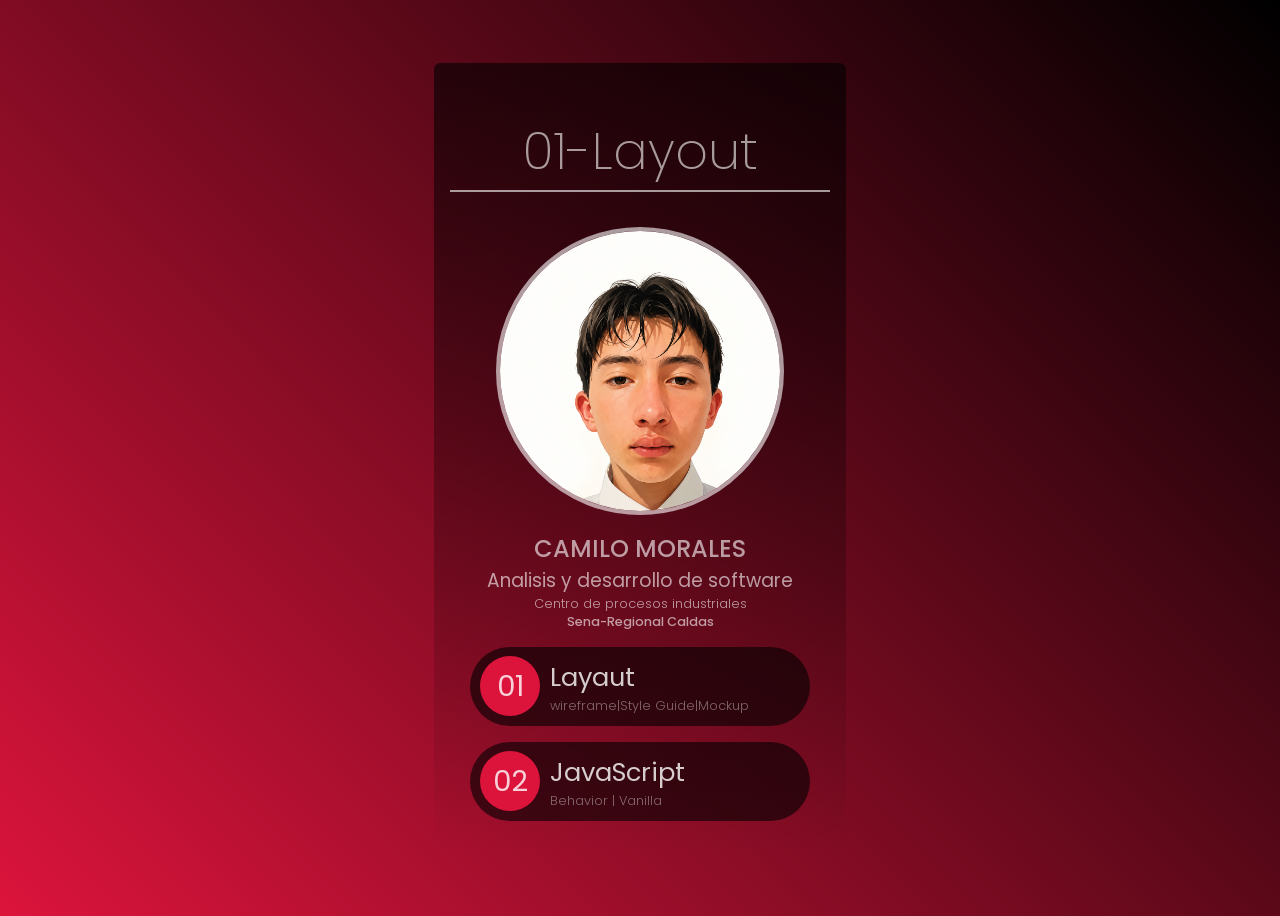
<file: index.html>
<!DOCTYPE html>
<html lang="en">
<head>
    <meta charset="UTF-8">
    <meta name="viewport" content="width=device-width, initial-scale=1.0">
    <title>ADSO 3410390</title>
    <link rel="stylesheet" href="src/css/master.css">
</head>
<body class="mainmenu">
    <main>
        <header>
            <h1>01-Layout</h1>
            <img src="src/images/image.png" alt="My profile">
            <h2>Camilo Morales</h2>
            <h3>Analisis y desarrollo de software</h3>
            <h4>Centro de procesos industriales</h4>
            <h5>Sena-Regional Caldas</h5>
        </header>
        <menu>
            <a href="01-layout/index.html">
                <span>01</span>
                    <aside>
                        <h3>Layaut</h3>
                        <small>wireframe|Style Guide|Mockup</small>
                    </aside>
            </a>
            <a href="01-layout/index.html">
                <span>02</span>
                    <aside>
                        <h3>JavaScript</h3>
                        <small>Behavior | Vanilla</small>
                    </aside>
            </a>
        </menu>
    </main>
</body>
</html>
</file>
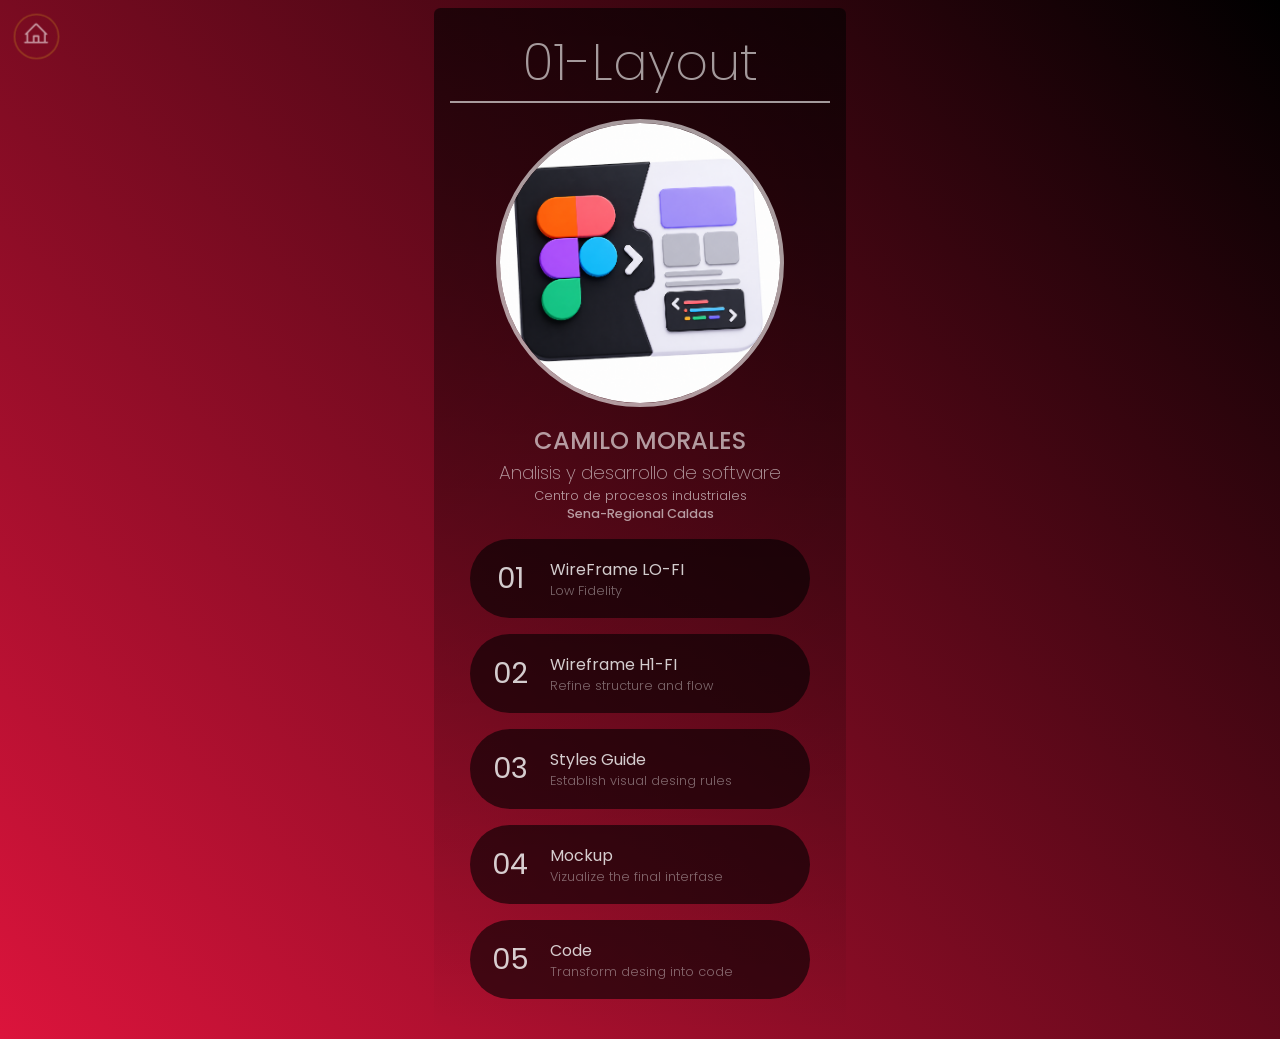
<file: 01-layout/index.html>
<!DOCTYPE html>
<html lang="en">
<head>
    <meta charset="UTF-8">
    <meta name="viewport" content="width=device-width, initial-scale=1.0">
    <title>ADSO 3410390</title>
    <link rel="stylesheet" href="../src/css/master.css">
</head>
<body class="mainmenu layout">
    <nav class="back">
    <a href="../index.html">
        <svg xmlns="http://www.w3.org/2000/svg" width="32" height="32" fill="#fff" viewBox="0 0 256 256">
                <path d="M240,208H224V136l2.34,2.34A8,8,0,0,0,237.66,127L139.31,28.68a16,16,0,0,0-22.62,0L18.34,127a8,8,0,0,0,11.32,11.31L32,136v72H16a8,8,0,0,0,0,16H240a8,8,0,0,0,0-16ZM48,120l80-80,80,80v88H160V152a8,8,0,0,0-8-8H104a8,8,0,0,0-8,8v56H48Zm96,88H112V160h32Z"></path>
            </svg>
    </a>
    </nav>
    <main>
        <header>
            <h1>01-Layout</h1>
            <img src="../src/images/imagen2.png" alt="My profile">
            <h2>Camilo Morales</h2>
            <h3>Analisis y desarrollo de software</h3>
            <h4>Centro de procesos industriales</h4>
            <h5>Sena-Regional Caldas</h5>
        </header>
        <menu>
            <a href="01-layout/index.html">
                <span>01</span>
                    <aside>
                        <h3>WireFrame LO-FI</h3>
                        <small>Low Fidelity</small>
                    </aside>
            </a>
            <a href="02-wireframe/index.html">
                <span>02</span>
                    <aside>
                        <h3>Wireframe H1-FI</h3>
                        <small>Refine structure and flow</small>
                    </aside>
            </a>
            <a href="03-stylesguide/index.html">
                <span>03</span>
                    <aside>
                        <h3>Styles Guide</h3>
                        <small>Establish visual desing rules</small>
                    </aside>
            </a>
            <a href="04-mockup/index.html">
                <span>04</span>
                    <aside>
                        <h3>Mockup</h3>
                        <small>Vizualize the final interfase</small>
                    </aside>
            </a>
            <a href="05-code/index.html">
                <span>05</span>
                    <aside>
                        <h3>Code</h3>
                        <small>Transform desing into code</small>
                    </aside>
            </a>
        </menu>
    </main>
</body>
</html>
</file>
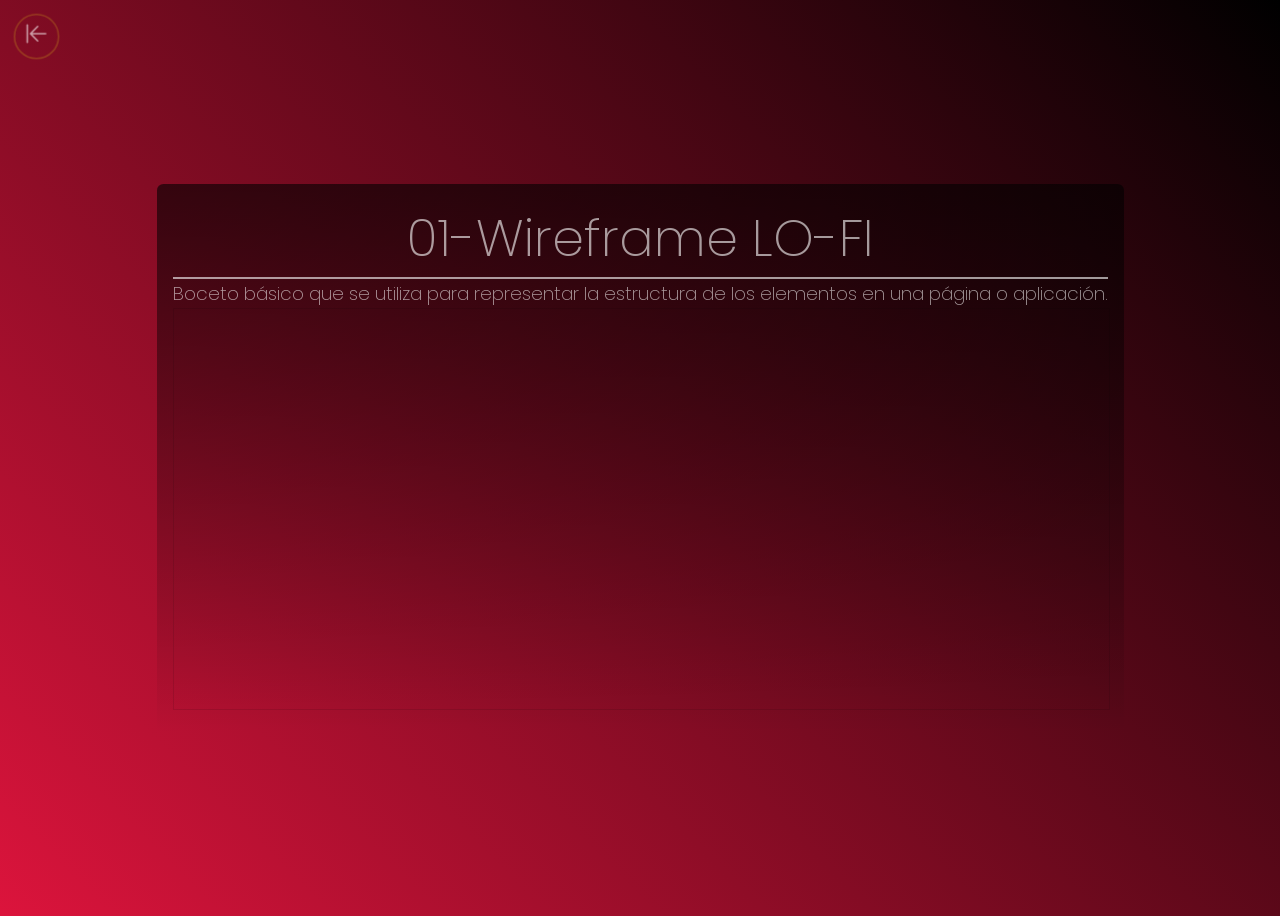
<file: 01-layout/01-layout/index.html>
<!doctype html>
<html lang="en">
  <head>
    <meta charset="UTF-8" />
    <meta name="viewport" content="width=device-width, initial-scale=1.0" />
    <title>01-Layout</title>
    <link rel="stylesheet" href="../../src/css/master.css" />
  </head>
  <body class="mainmenu layout">
    <nav class="back">
      <a href="../index.html">
        
        <svg 
        xmlns="http://www.w3.org/2000/svg" 
        width="32" 
        height="32" 
        fill="#fff" 
        viewBox="0 0 256 256">
        <path 
        d="M232,128a8,8,0,0,1-8,8H91.31l58.35,58.34a8,8,0,0,1-11.32,11.32l-72-72a8,8,0,0,1,0-11.32l72-72a8,8,0,0,1,11.32,11.32L91.31,120H224A8,8,0,0,1,232,128ZM40,32a8,8,0,0,0-8,8V216a8,8,0,0,0,16,0V40A8,8,0,0,0,40,32Z"
        ></path></svg>
      </a>
    </nav>
    <main>
      <header>
        <h1>01-Wireframe LO-FI</h1>
        <h3>
          Boceto básico que se utiliza para representar la estructura de los elementos en una página o aplicación.
        </h3>
      </header>
      <section>
        <iframe style="border: 1px solid rgba(0, 0, 0, 0.1);" width="100%" height="400" src="https://embed.figma.com/design/sL28PmkqVSndnj5YiGagyn/Sin-t%C3%ADtulo?node-id=9-3&embed-host=share" allowfullscreen></iframe>
      </section>
    </main>
  </body>
</html>
</file>
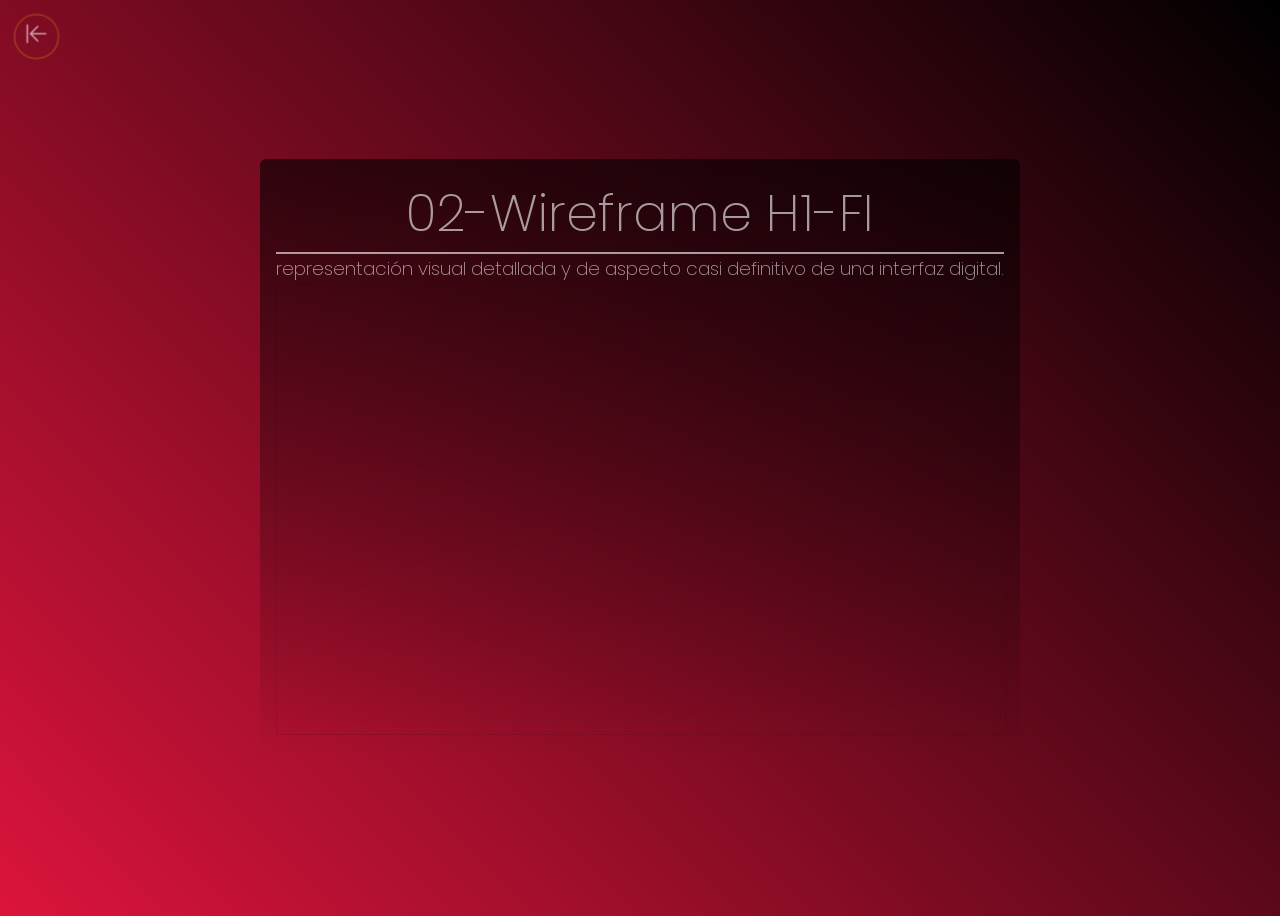
<file: 01-layout/02-wireframe/index.html>
<!doctype html>
<html lang="en">
  <head>
    <meta charset="UTF-8" />
    <meta name="viewport" content="width=device-width, initial-scale=1.0" />
    <title>01-Layout</title>
    <link rel="stylesheet" href="../../src/css/master.css" />
  </head>
  <body class="mainmenu layout">
    <nav class="back">
      <a href="../index.html">
        
        <svg 
        xmlns="http://www.w3.org/2000/svg" 
        width="32" 
        height="32" 
        fill="#fff" 
        viewBox="0 0 256 256">
        <path 
        d="M232,128a8,8,0,0,1-8,8H91.31l58.35,58.34a8,8,0,0,1-11.32,11.32l-72-72a8,8,0,0,1,0-11.32l72-72a8,8,0,0,1,11.32,11.32L91.31,120H224A8,8,0,0,1,232,128ZM40,32a8,8,0,0,0-8,8V216a8,8,0,0,0,16,0V40A8,8,0,0,0,40,32Z"
        ></path></svg>
      </a>
    </nav>
    <main>
      <header>
        <h1>02-Wireframe H1-FI</h1>
        <h3>
         representación visual detallada y de aspecto casi definitivo de una interfaz digital.
        </h3>
      </header>
      <section>
        <iframe style="border: 1px solid rgba(0, 0, 0, 0.1);" width="100%" height="450" src="https://embed.figma.com/design/sL28PmkqVSndnj5YiGagyn/Sin-t%C3%ADtulo?node-id=12-106&embed-host=share" allowfullscreen></iframe>
      </section>
    </main>
  </body>
</html>
</file>
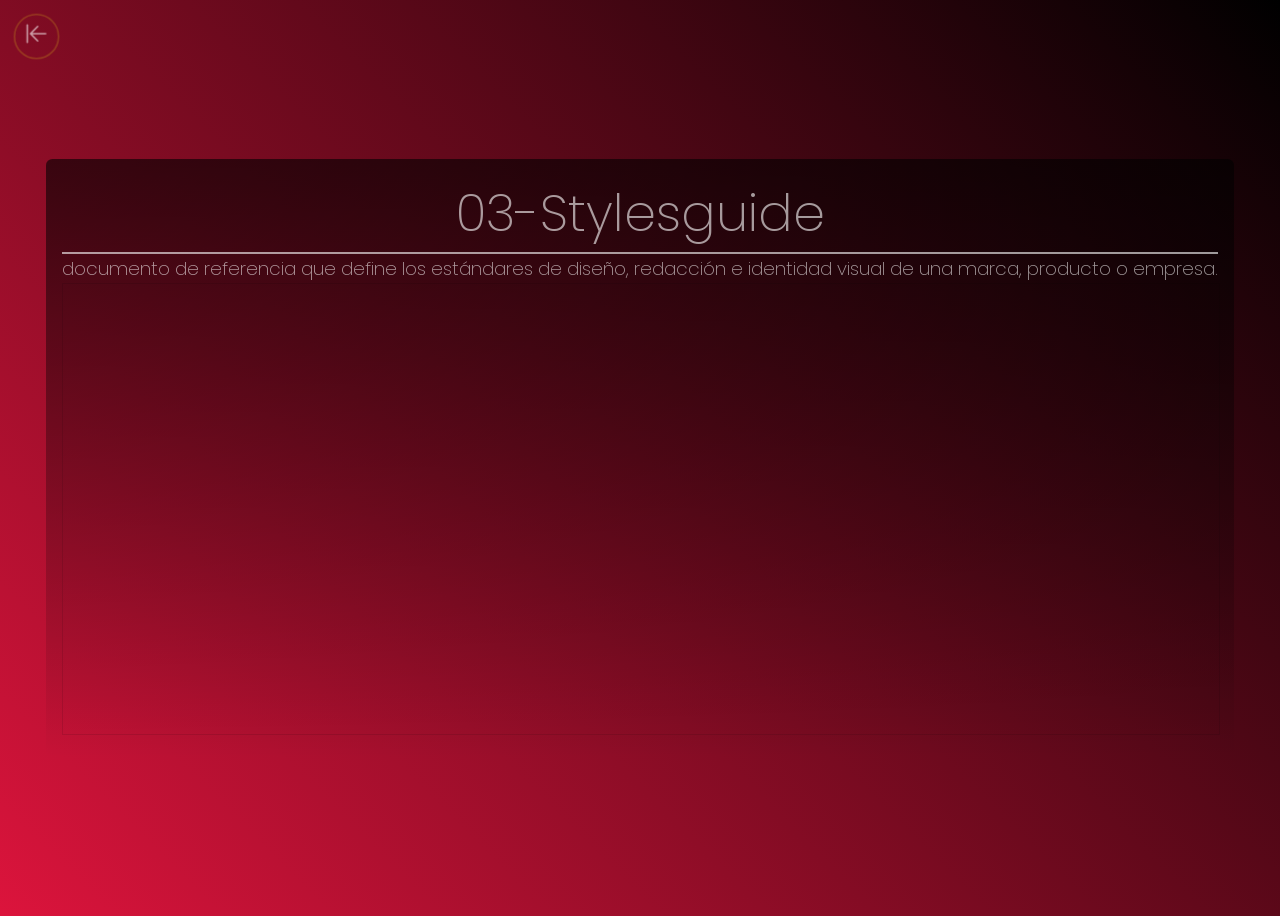
<file: 01-layout/03-stylesguide/index.html>
<!doctype html>
<html lang="en">
  <head>
    <meta charset="UTF-8" />
    <meta name="viewport" content="width=device-width, initial-scale=1.0" />
    <title>01-Layout</title>
    <link rel="stylesheet" href="../../src/css/master.css" />
  </head>
  <body class="mainmenu layout">
    <nav class="back">
      <a href="../index.html">
        
        <svg 
        xmlns="http://www.w3.org/2000/svg" 
        width="32" 
        height="32" 
        fill="#fff" 
        viewBox="0 0 256 256">
        <path 
        d="M232,128a8,8,0,0,1-8,8H91.31l58.35,58.34a8,8,0,0,1-11.32,11.32l-72-72a8,8,0,0,1,0-11.32l72-72a8,8,0,0,1,11.32,11.32L91.31,120H224A8,8,0,0,1,232,128ZM40,32a8,8,0,0,0-8,8V216a8,8,0,0,0,16,0V40A8,8,0,0,0,40,32Z"
        ></path></svg>
      </a>
    </nav>
    <main>
      <header>
        <h1>03-Stylesguide</h1>
        <h3>
         documento de referencia que define los estándares de diseño, redacción e identidad visual de una marca, producto o empresa.
        </h3>
      </header>
      <section>
        <iframe style="border: 1px solid rgba(0, 0, 0, 0.1);" width="100%" height="450" src="https://embed.figma.com/design/sL28PmkqVSndnj5YiGagyn/Sin-t%C3%ADtulo?node-id=93-7&embed-host=share" allowfullscreen></iframe>
      </section>
    </main>
  </body>
</html>
</file>
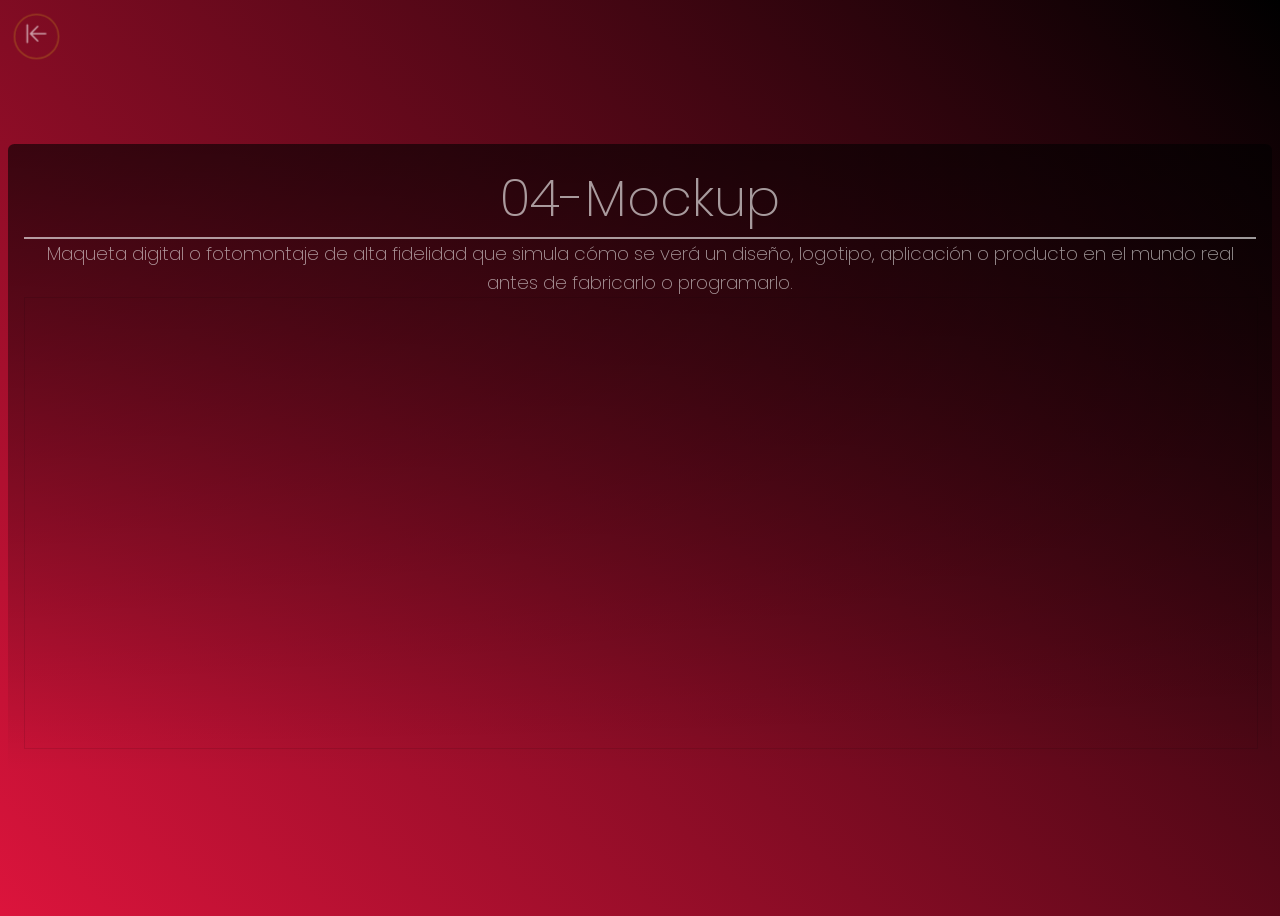
<file: 01-layout/04-mockup/index.html>
<!doctype html>
<html lang="en">
  <head>
    <meta charset="UTF-8" />
    <meta name="viewport" content="width=device-width, initial-scale=1.0" />
    <title>01-Layout</title>
    <link rel="stylesheet" href="../../src/css/master.css" />
  </head>
  <body class="mainmenu layout">
    <nav class="back">
      <a href="../index.html">
        
        <svg 
        xmlns="http://www.w3.org/2000/svg" 
        width="32" 
        height="32" 
        fill="#fff" 
        viewBox="0 0 256 256">
        <path 
        d="M232,128a8,8,0,0,1-8,8H91.31l58.35,58.34a8,8,0,0,1-11.32,11.32l-72-72a8,8,0,0,1,0-11.32l72-72a8,8,0,0,1,11.32,11.32L91.31,120H224A8,8,0,0,1,232,128ZM40,32a8,8,0,0,0-8,8V216a8,8,0,0,0,16,0V40A8,8,0,0,0,40,32Z"
        ></path></svg>
      </a>
    </nav>
    <main>
      <header>
        <h1>04-Mockup</h1>
        <h3>
          Maqueta digital o fotomontaje de alta fidelidad que simula cómo se verá un diseño, logotipo, aplicación o producto en el mundo real antes de fabricarlo o programarlo.
        </h3>
      </header>
      <section>
        <iframe style="border: 1px solid rgba(0, 0, 0, 0.1);" width="100%" height="450" src="https://embed.figma.com/design/NwcFjfS3bfoNdMqVuh6JM7/Sin-t%C3%ADtulo?node-id=0-1&embed-host=share" allowfullscreen></iframe>
      </section>
    </main>
  </body>
</html>
</file>
<file: src/css/master.css>
/* Google Fonts: Poppins */
@import url('https://fonts.googleapis.com/css2?family=Poppins:ital,wght@0,100;0,200;0,300;0,400;0,500;0,600;0,700;0,800;0,900;1,100;1,200;1,300;1,400;1,500;1,600;1,700;1,800;1,900&display=swap');


body {
    align-items: center;
    background: linear-gradient(45deg, crimson, black);
    color: #fff9;
    display: flex;
    font-family: Poppins, serif;
    justify-content: center;
    min-height: 100dvh;

    nav.back{
        align-items: center;
        border: 2px solid #a95b20;
        border-radius: 50%;
        display: flex;
        justify-content: center;
        height: 40px;
        left: 8px;
        opacity: .6;
        padding: 0.4rem;
        position: fixed;
        top: 8px;
        transform: scale(.8);
        transition: all 0.4s ease-in;
        width: 40px;
        &.hover{
            transform: scale(1.1);
            opacity: 1;
        }
    }

    &.mainmenu.layout{
        background: linear-gradient(45deg);
        main{
            header{
                h1{
                    margin: 0;
                }
                h3{
                    font-weight: 200;
                }
                img{
                    background-color: #0000;
                }
            }
            menu{
                a:is(:link, :visited){
                span{
                    background-color: #0000
                }
                aside{
                    h3{
                        font-size: 1rem;
                    }
                }
                &:is(:hover){
                    background-color: orchid;
                }
            }
        }
    }
}

    main {
        background: linear-gradient(to bottom, #0009, #0000);
        border-radius: 0.4rem;
        min-width: 380px;
        padding: 1rem;
    }
    /* Main Menu */
    &.mainmenu {
        main {
            header {
                h1 {
                    border-bottom: 2px solid #fff9;
                    font-size: 3.2rem;
                    font-weight: 200;
                    text-align: center;
                }
                img {
                    border: 4px solid #fff9;
                    border-radius: 50%;
                    display: flex;
                    height: 280px;
                    margin: 1rem auto;
                    object-fit: cover;
                    object-position: top;
                    width: 280px;
                }
                h2 {
                    font-weight: 500;
                    margin: 0;
                    text-transform: uppercase;
                    text-align: center;
                }
                h3 {
                    font-weight: 400;
                    margin: 0;
                    text-align: center;
                }
                h4 {
                    font-weight: 300;
                    font-size: 0.8rem;
                    margin: 0;
                    text-align: center;
                }
                h5 {
                    font-size: 0.8rem;
                    font-weight: 500;
                    margin: 0;
                    text-align: center;
                }
            }
            menu {
                align-items: center;
                display: flex;
                flex-direction: column;
                gap: 1rem;
                justify-content: center;
                padding: 0;
                a:is(:link, :visited) {
                    align-items: center;
                    background-color: #0009;
                    border-radius: 5rem;
                    color: #fffc;
                    display: flex;
                    padding: 0.6rem;
                    text-decoration:none;
                    transition: all 0.4s ease-in;
                    width: 320px;
                    &:is(:hover) {
                        background-color: crimson;
                        transform: scale(1.04) translateX(18px);
                    }
                    span {
                        align-items: center;
                        background-color: crimson;
                        border-radius: 50%;
                        display: flex;
                        justify-content: center;
                        font-size: 1.8rem;
                        height: 60px;
                        transition: all 0.4s ease-in;
                        width: 60px;
                    }
                    &:hover span {
                        background-color: #0009;
                    }
                    aside {
                        margin-left: 0.6rem;
                        display: flex;
                        flex-direction: column;
                        justify-content: center;
                        align-items: start;
                        h3 {
                            margin: 0;
                            font-size: 1.6rem;
                            font-weight: 400;
                        }
                        small {
                            color: #fff6;
                            font-size: 0.8rem;
                            font-weight: 300;
                        }
                    }
                }
            }
        }
    }
}
</file>
